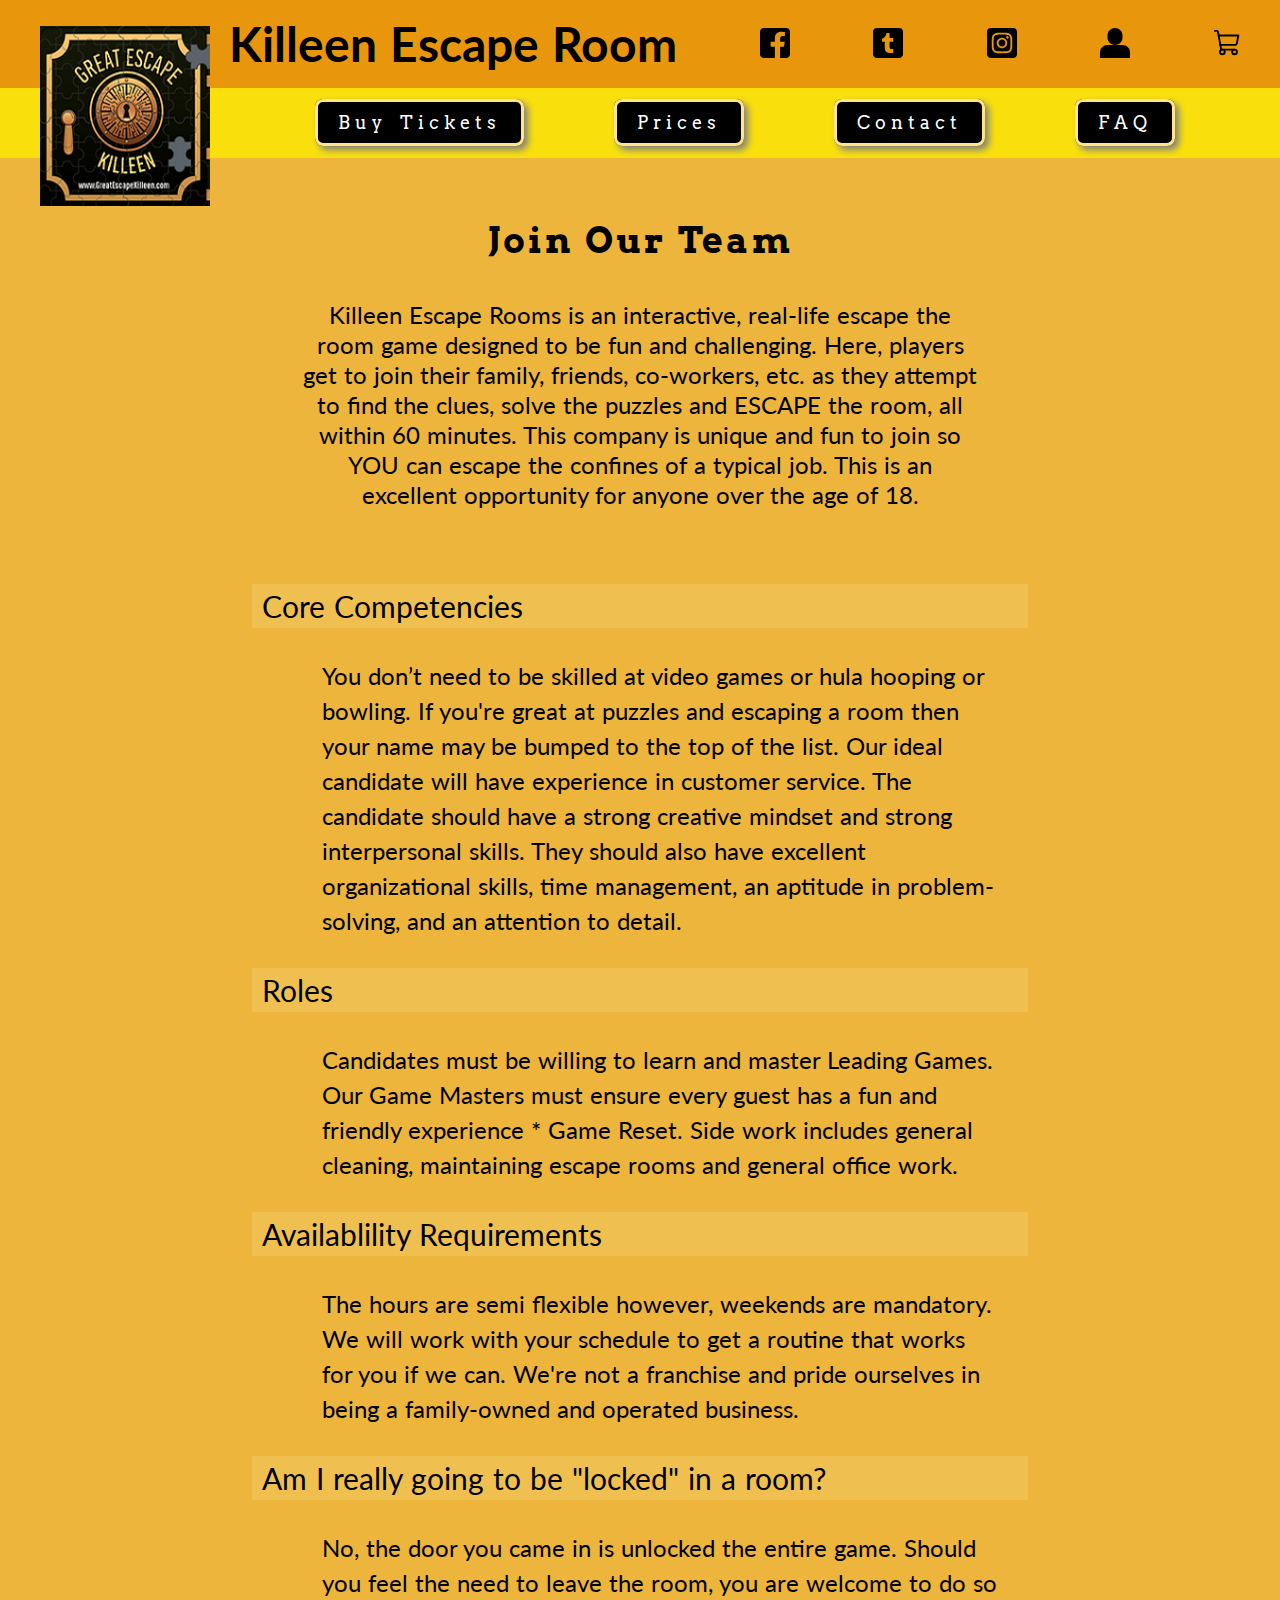
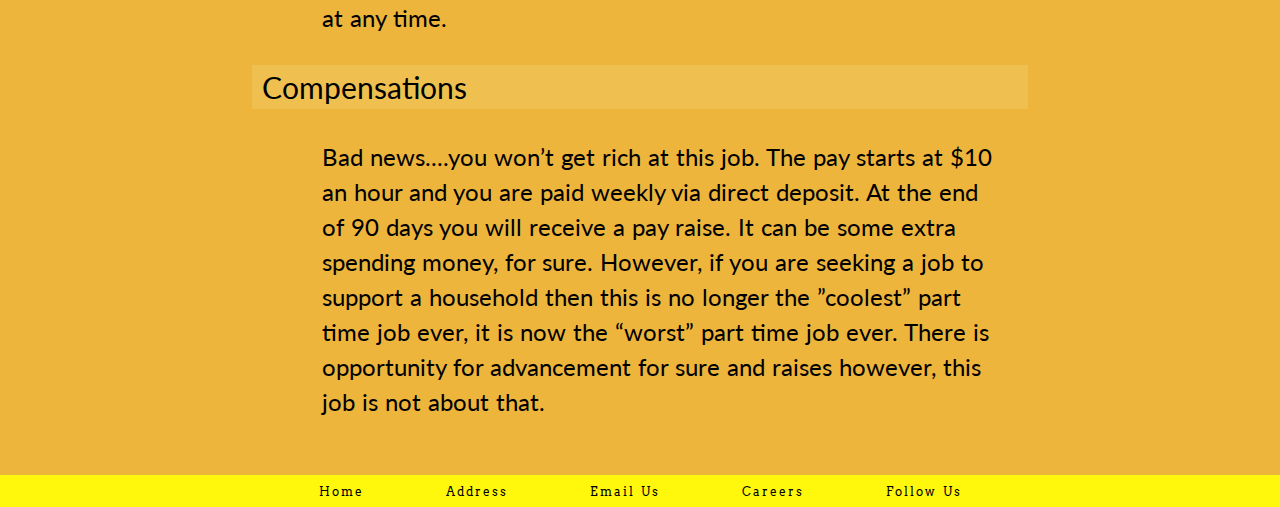
<file: careers.html>
<!DOCTYPE html>
<html lang="en">
  <head>
    <!-- char encoding -->
    <meta charset="utf-8" />
    <meta name="description" content="Career page of Killeen escape room" />

    <title>Careers</title>
    <link rel="stylesheet" href="css/styles.css" />
    <link
      href="https://fonts.googleapis.com/css2?family=Arvo&family=Lato:wght@300&display=swap"
      rel="stylesheet"
    />
  </head>
  <!-- start of the body -->
  <body class="body_content">
    <main>
      <header>
        <div class="nav_icons">
          <!-- This is the title of the webpage in the biggest heading h1 -->
          <div id="hometitle"><h1>Killeen Escape Room</h1></div>
          <!-- icons found on top right of page -->
          <div>
            <img
              class="icons"
              src="Images/facebook.svg"
              alt="icon"
              width="30"
              height="30"
            />
          </div>
          <div>
            <img
              class="icons"
              src="Images/twitter.svg"
              alt="icon"
              width="30"
              height="30"
            />
          </div>
          <div>
            <img
              class="icons"
              src="Images/instagram.svg"
              alt="icon"
              width="30"
              height="30"
            />
          </div>
          <div>
            <img
              class="icons"
              src="Images/login.svg"
              alt="icon"
              width="30"
              height="30"
            />
          </div>
          <div>
            <img
              class="icons"
              src="Images/cart.svg"
              alt="icon"
              width="30"
              height="30"
            />
          </div>
        </div>

        <!--unordered list of links to navigate within the website -->
        <nav>
          <div id="imagediv">
            <a href="index.html">
              <img
                id="logoimage"
                src="Images/great_escape_logo.png"
                alt="icon"
                width="180"
                height="175"
            /></a>
          </div>
          <ul>
            <!-- <li>
              <a href="index.html" title="link to same directory">Home</a>
            </li> -->
            <li>
              <a href="buytickets.html" title="link up one directory"
                >Buy Tickets</a
              >
            </li>
            <li>
              <a href="prices.html" title="link up one directory">Prices</a>
            </li>
            <li>
              <!-- link will open email application on computer-->
              <a href="contact.html" title="link up one directory">Contact</a>
            </li>
            <li>
              <a href="faq.html" title="link up one directory">FAQ</a>
            </li>
          </ul>
        </nav>
      </header>
      <section>
        <h2>Join Our Team</h2>
        <p id="career_paragraph">
          Killeen Escape Rooms is an interactive, real-life escape the room game
          designed to be fun and challenging. Here, players get to join their
          family, friends, co-workers, etc. as they attempt to find the clues,
          solve the puzzles and ESCAPE the room, all within 60 minutes. This
          company is unique and fun to join so YOU can escape the confines of a
          typical job. This is an excellent opportunity for anyone over the age
          of 18.
        </p>

        <dl>
          <dt>Core Competencies</dt>
          <dd>
            You don’t need to be skilled at video games or hula hooping or
            bowling. If you're great at puzzles and escaping a room then your
            name may be bumped to the top of the list. Our ideal candidate will
            have experience in customer service. The candidate should have a
            strong creative mindset and strong interpersonal skills. They should
            also have excellent organizational skills, time management, an
            aptitude in problem-solving, and an attention to detail.
          </dd>

          <dt>Roles</dt>
          <dd>
            Candidates must be willing to learn and master Leading Games. Our
            Game Masters must ensure every guest has a fun and friendly
            experience * Game Reset. Side work includes general cleaning,
            maintaining escape rooms and general office work.
          </dd>
          <dt>Availablility Requirements</dt>
          <dd>
            The hours are semi flexible however, weekends are mandatory. We will
            work with your schedule to get a routine that works for you if we
            can. We're not a franchise and pride ourselves in being a
            family-owned and operated business.
          </dd>
          <dt>Am I really going to be "locked" in a room?</dt>
          <dd>
            No, the door you came in is unlocked the entire game. Should you
            feel the need to leave the room, you are welcome to do so at any
            time.
          </dd>
          <dt>Compensations</dt>
          <dd>
            Bad news....you won’t get rich at this job. The pay starts at $10 an
            hour and you are paid weekly via direct deposit. At the end of 90
            days you will receive a pay raise. It can be some extra spending
            money, for sure. However, if you are seeking a job to support a
            household then this is no longer the ”coolest” part time job ever,
            it is now the “worst” part time job ever. There is opportunity for
            advancement for sure and raises however, this job is not about that.
          </dd>
        </dl>
      </section>
    </main>
    <!-- footer for whole site -->
    <footer class="footer_styles">
      <ul>
        <li>
          <a href="index.html" title="link to same directory">Home</a>
        </li>
        <li>
          <a href="contact.html" title="link to Address">Address</a>
        </li>
        <li>
          <a href="mailto:info@greatescapectx.com" title="link to Contact"
            >Email Us</a
          >
        </li>
        <li>
          <a href="careers.html" title="link to Careers ">Careers</a>
        </li>
        <li>
          <a href="#" title="link to social">Follow Us</a>
        </li>
      </ul>
    </footer>
  </body>
</html>
</file>
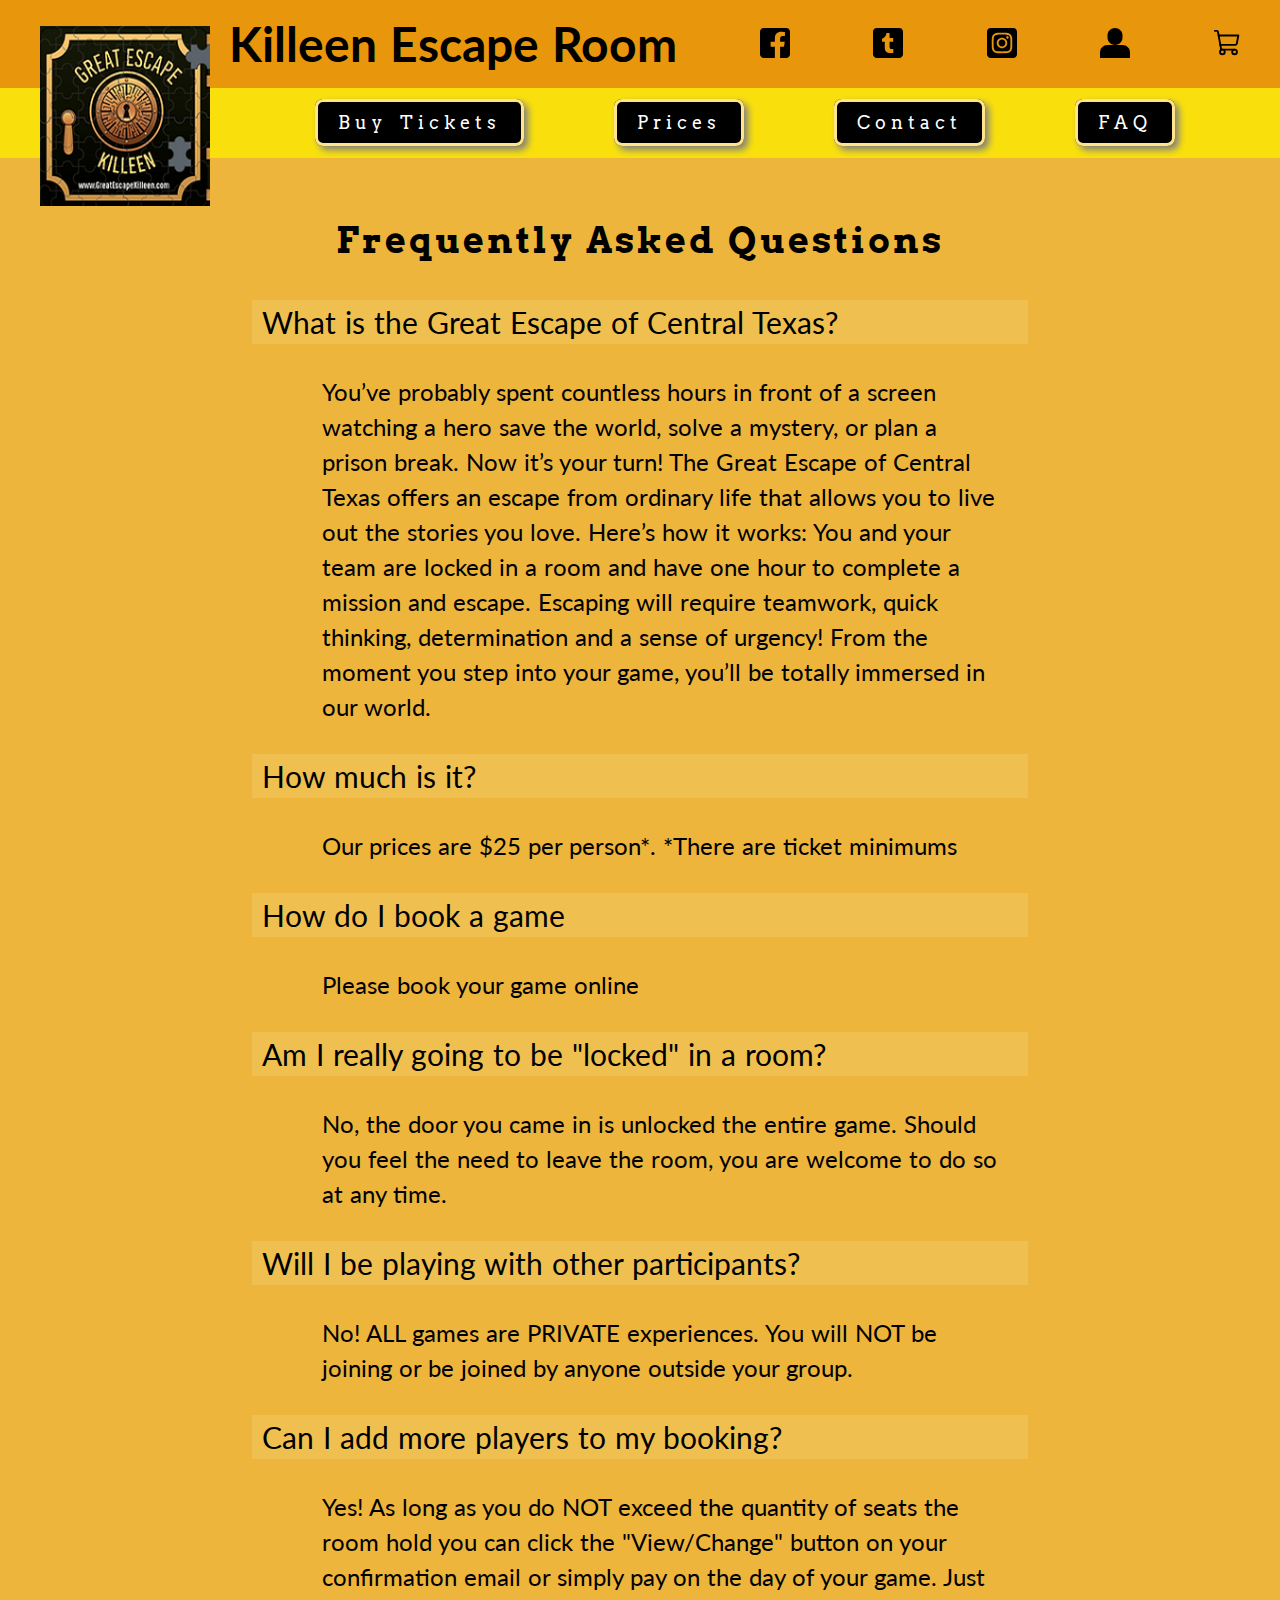
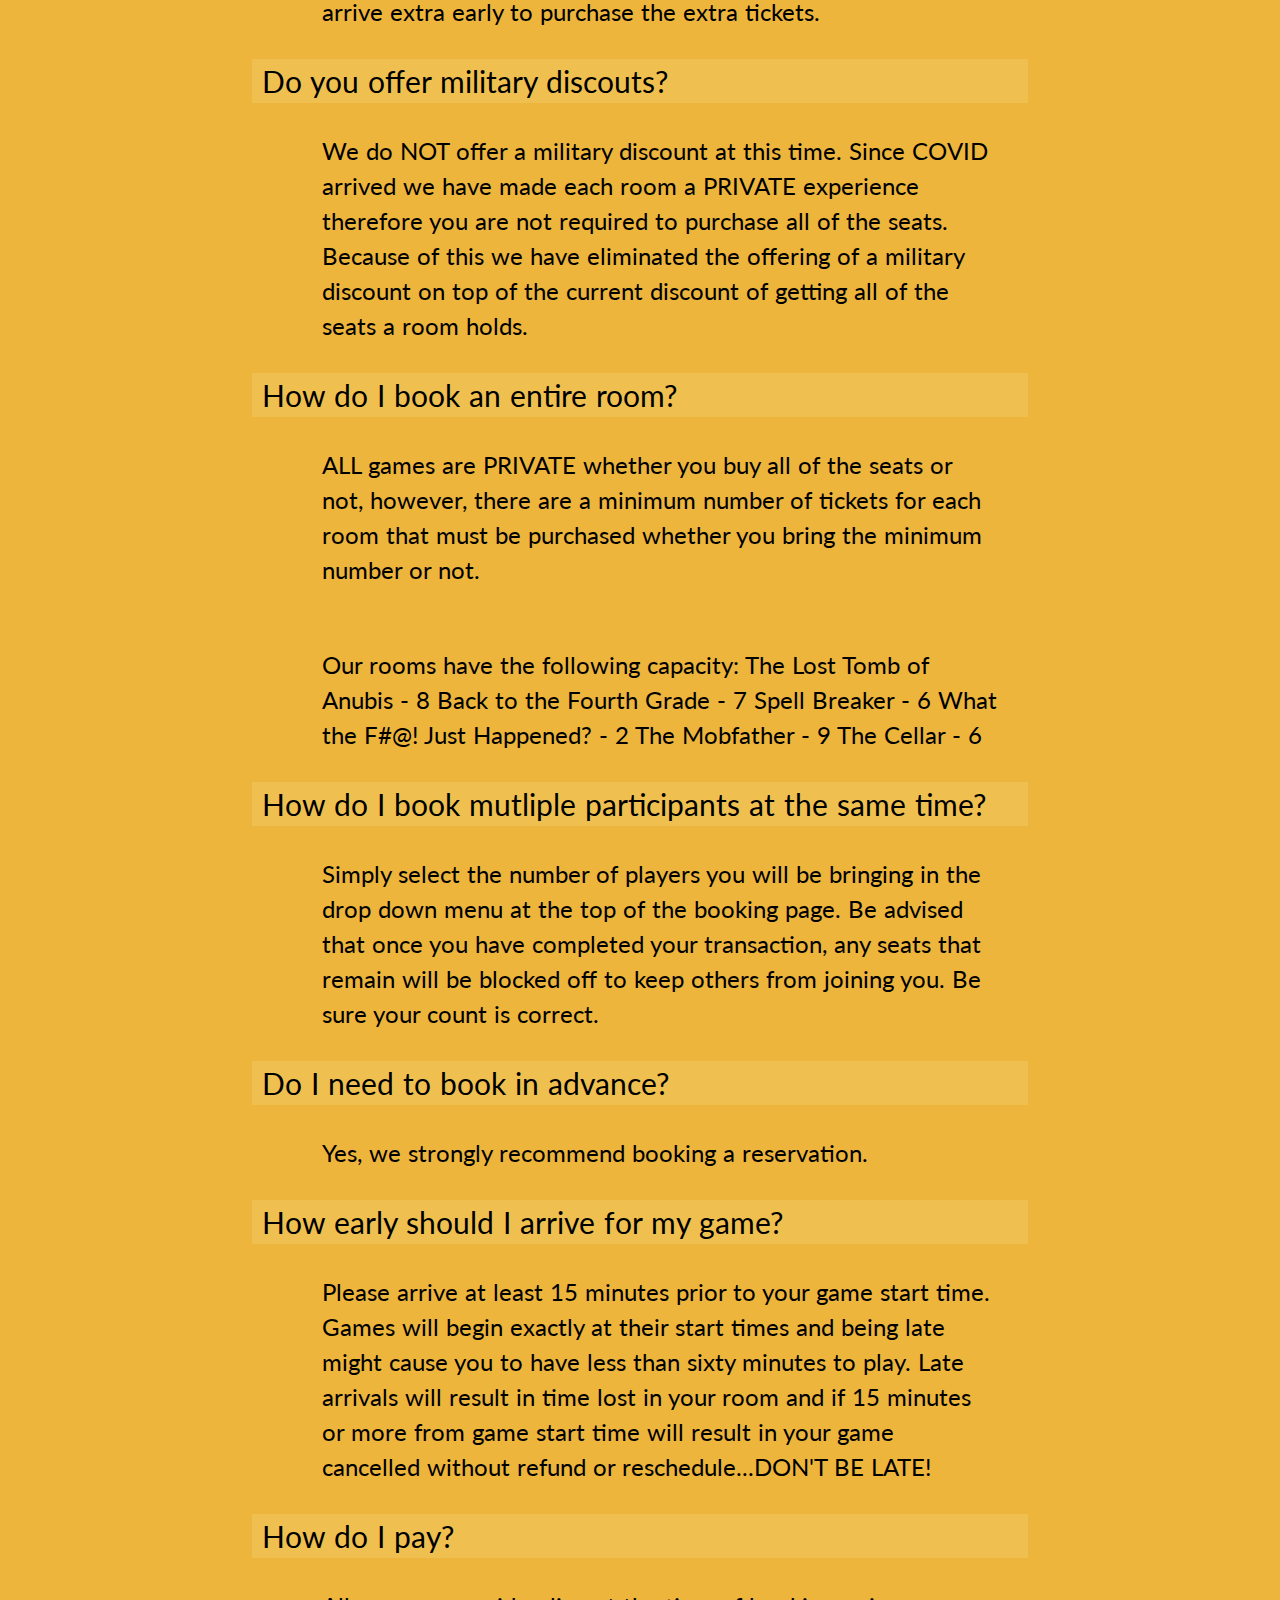
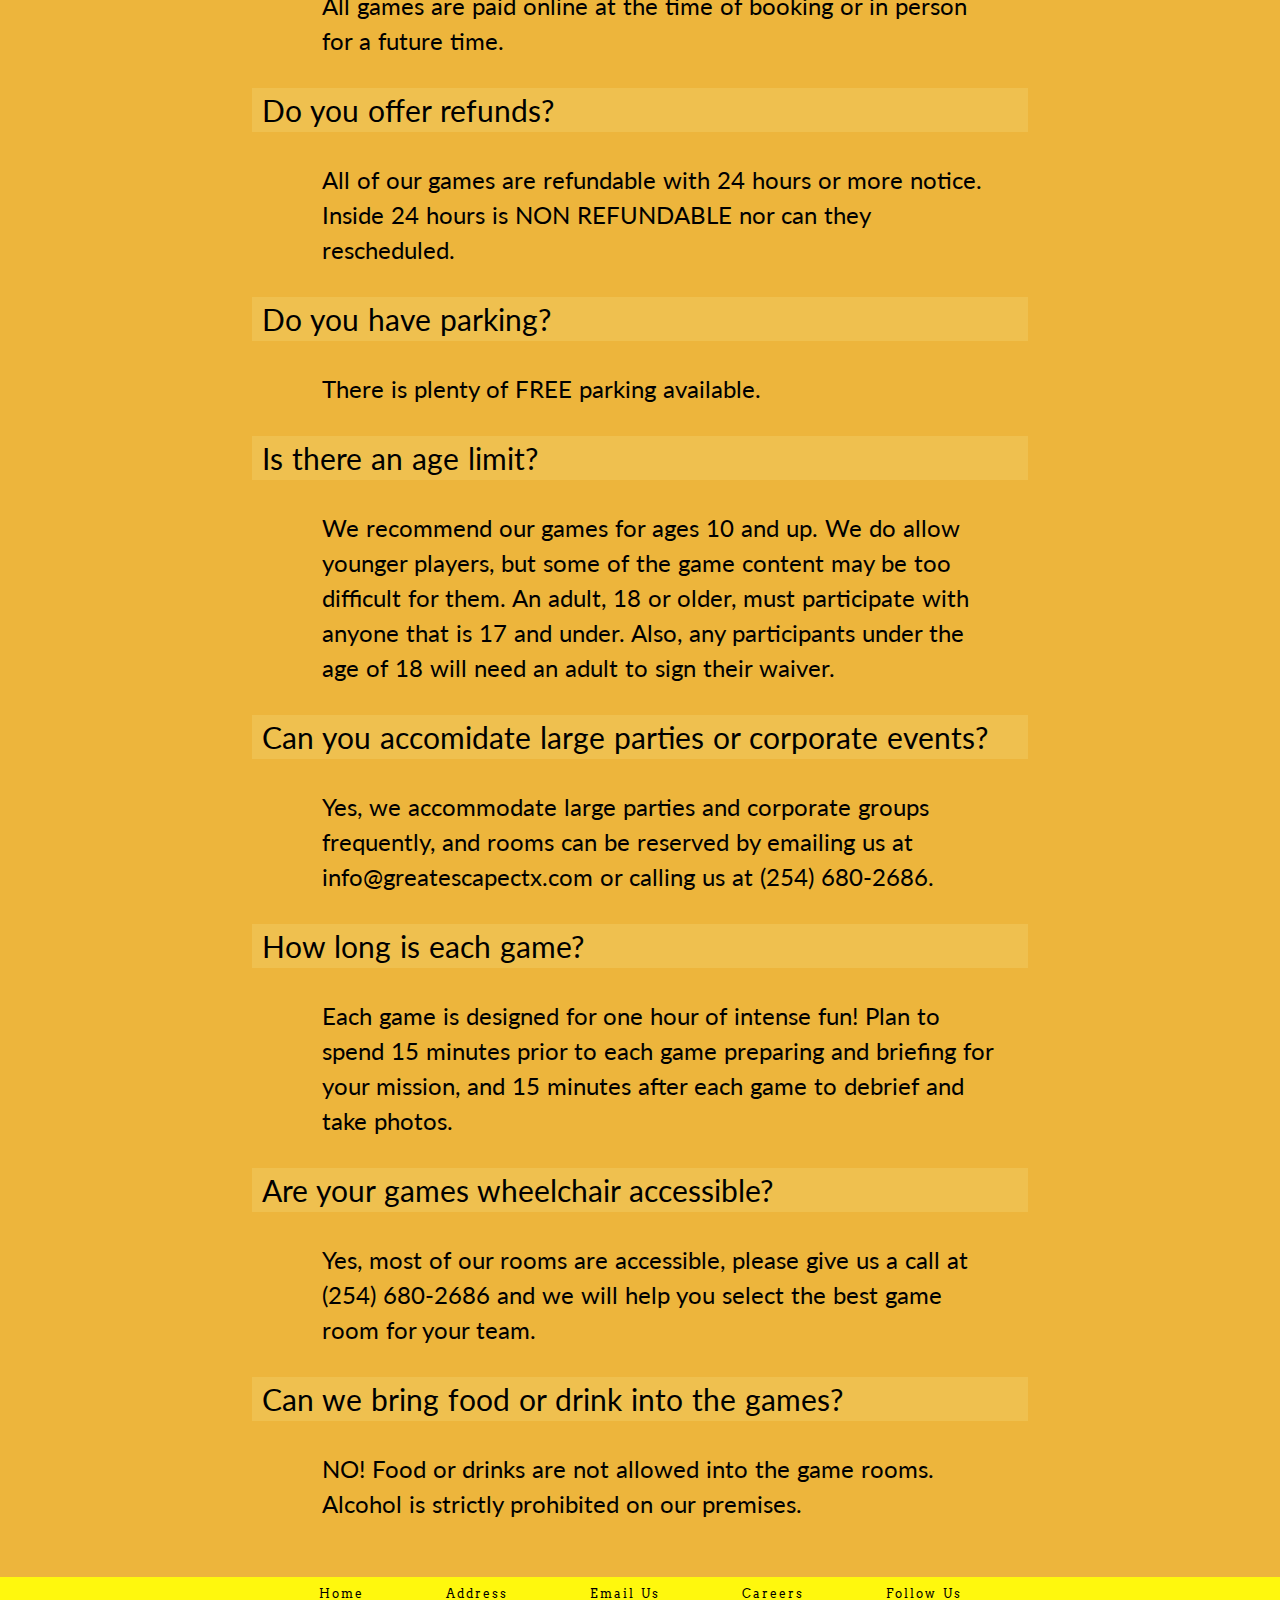
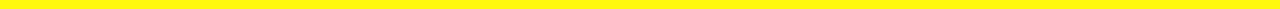
<file: faq.html>
<!DOCTYPE html>
<html lang="en">
  <head>
    <!-- char encoding -->
    <meta charset="utf-8" />
    <meta name="description" content="home page of Killeen escape room" />

    <title>FAQ</title>
    <link rel="stylesheet" href="css/styles.css" />
    <link
      href="https://fonts.googleapis.com/css2?family=Arvo&family=Lato:wght@300&display=swap"
      rel="stylesheet"
    />
  </head>
  <!-- start of the body -->
  <body class="body_content">
    <main>
      <header>
        <div class="nav_icons">
          <!-- This is the title of the webpage in the biggest heading h1 -->
          <div id="hometitle"><h1>Killeen Escape Room</h1></div>
          <!-- icons found on top right of page -->
          <div>
            <img
              class="icons"
              src="Images/facebook.svg"
              alt="icon"
              width="30"
              height="30"
            />
          </div>
          <div>
            <img
              class="icons"
              src="Images/twitter.svg"
              alt="icon"
              width="30"
              height="30"
            />
          </div>
          <div>
            <img
              class="icons"
              src="Images/instagram.svg"
              alt="icon"
              width="30"
              height="30"
            />
          </div>
          <div>
            <img
              class="icons"
              src="Images/login.svg"
              alt="icon"
              width="30"
              height="30"
            />
          </div>
          <div>
            <img
              class="icons"
              src="Images/cart.svg"
              alt="icon"
              width="30"
              height="30"
            />
          </div>
        </div>

        <!--unordered list of links to navigate within the website -->
        <nav>
          <div id="imagediv">
            <a href="index.html">
              <img
                id="logoimage"
                src="Images/great_escape_logo.png"
                alt="icon"
                width="180"
                height="175"
            /></a>
          </div>
          <ul>
            <!-- <li>
              <a href="index.html" title="link to same directory">Home</a>
            </li> -->
            <li>
              <a href="buytickets.html" title="link up one directory"
                >Buy Tickets</a
              >
            </li>
            <li>
              <a href="prices.html" title="link up one directory">Prices</a>
            </li>
            <li>
              <!-- link will open email application on computer-->
              <a href="contact.html" title="link up one directory">Contact</a>
            </li>
            <li>
              <a href="faq.html" title="link up one directory">FAQ</a>
            </li>
          </ul>
        </nav>
      </header>
      <section>
        <h2>Frequently Asked Questions</h2>

        <dl>
          <dt>What is the Great Escape of Central Texas?</dt>
          <dd>
            You’ve probably spent countless hours in front of a screen watching
            a hero save the world, solve a mystery, or plan a prison break. Now
            it’s your turn! The Great Escape of Central Texas offers an escape
            from ordinary life that allows you to live out the stories you love.
            Here’s how it works: You and your team are locked in a room and have
            one hour to complete a mission and escape. Escaping will require
            teamwork, quick thinking, determination and a sense of urgency! From
            the moment you step into your game, you’ll be totally immersed in
            our world.
          </dd>
          <dt>How much is it?</dt>
          <dd>Our prices are $25 per person*. *There are ticket minimums</dd>
          <dt>How do I book a game</dt>
          <dd>Please book your game online</dd>
          <dt>Am I really going to be "locked" in a room?</dt>
          <dd>
            No, the door you came in is unlocked the entire game. Should you
            feel the need to leave the room, you are welcome to do so at any
            time.
          </dd>
          <dt>Will I be playing with other participants?</dt>
          <dd>
            No! ALL games are PRIVATE experiences. You will NOT be joining or be
            joined by anyone outside your group.
          </dd>
          <dt>Can I add more players to my booking?</dt>
          <dd>
            Yes! As long as you do NOT exceed the quantity of seats the room
            hold you can click the "View/Change" button on your confirmation
            email or simply pay on the day of your game. Just arrive extra early
            to purchase the extra tickets.
          </dd>
          <dt>Do you offer military discouts?</dt>
          <dd>
            We do NOT offer a military discount at this time. Since COVID
            arrived we have made each room a PRIVATE experience therefore you
            are not required to purchase all of the seats. Because of this we
            have eliminated the offering of a military discount on top of the
            current discount of getting all of the seats a room holds.
          </dd>
          <dt>How do I book an entire room?</dt>
          <dd>
            ALL games are PRIVATE whether you buy all of the seats or not,
            however, there are a minimum number of tickets for each room that
            must be purchased whether you bring the minimum number or not.
          </dd>
          <dd>
            Our rooms have the following capacity: The Lost Tomb of Anubis - 8
            Back to the Fourth Grade - 7 Spell Breaker - 6 What the F#@! Just
            Happened? - 2 The Mobfather - 9 The Cellar - 6
          </dd>
          <dt>How do I book mutliple participants at the same time?</dt>
          <dd>
            Simply select the number of players you will be bringing in the drop
            down menu at the top of the booking page. Be advised that once you
            have completed your transaction, any seats that remain will be
            blocked off to keep others from joining you. Be sure your count is
            correct.
          </dd>
          <dt>Do I need to book in advance?</dt>
          <dd>Yes, we strongly recommend booking a reservation.</dd>
          <dt>How early should I arrive for my game?</dt>
          <dd>
            Please arrive at least 15 minutes prior to your game start time.
            Games will begin exactly at their start times and being late might
            cause you to have less than sixty minutes to play. Late arrivals
            will result in time lost in your room and if 15 minutes or more from
            game start time will result in your game cancelled without refund or
            reschedule...DON'T BE LATE!
          </dd>
          <dt>How do I pay?</dt>
          <dd>
            All games are paid online at the time of booking or in person for a
            future time.
          </dd>
          <dt>Do you offer refunds?</dt>
          <dd>
            All of our games are refundable with 24 hours or more notice. Inside
            24 hours is NON REFUNDABLE nor can they rescheduled.
          </dd>
          <dt>Do you have parking?</dt>
          <dd>There is plenty of FREE parking available.</dd>
          <dt>Is there an age limit?</dt>
          <dd>
            We recommend our games for ages 10 and up. We do allow younger
            players, but some of the game content may be too difficult for them.
            An adult, 18 or older, must participate with anyone that is 17 and
            under. Also, any participants under the age of 18 will need an adult
            to sign their waiver.
          </dd>
          <dt>Can you accomidate large parties or corporate events?</dt>
          <dd>
            Yes, we accommodate large parties and corporate groups frequently,
            and rooms can be reserved by emailing us at info@greatescapectx.com
            or calling us at (254) 680-2686.
          </dd>
          <dt>How long is each game?</dt>
          <dd>
            Each game is designed for one hour of intense fun! Plan to spend 15
            minutes prior to each game preparing and briefing for your mission,
            and 15 minutes after each game to debrief and take photos.
          </dd>
          <dt>Are your games wheelchair accessible?</dt>
          <dd>
            Yes, most of our rooms are accessible, please give us a call at
            (254) 680-2686 and we will help you select the best game room for
            your team.
          </dd>
          <dt>Can we bring food or drink into the games?</dt>
          <dd>
            NO! Food or drinks are not allowed into the game rooms. Alcohol is
            strictly prohibited on our premises.
          </dd>
        </dl>
      </section>
    </main>
    <!-- footer for whole site -->
    <footer class="footer_styles">
      <ul>
        <li>
          <a href="index.html" title="link to same directory">Home</a>
        </li>
        <li>
          <a href="contact.html" title="link to Address">Address</a>
        </li>
        <li>
          <a href="mailto:info@greatescapectx.com" title="link to Contact"
            >Email Us</a
          >
        </li>
        <li>
          <a href="careers.html" title="link to Careers ">Careers</a>
        </li>
        <li>
          <a href="#" title="link to social">Follow Us</a>
        </li>
      </ul>
    </footer>
  </body>
</html>
</file>
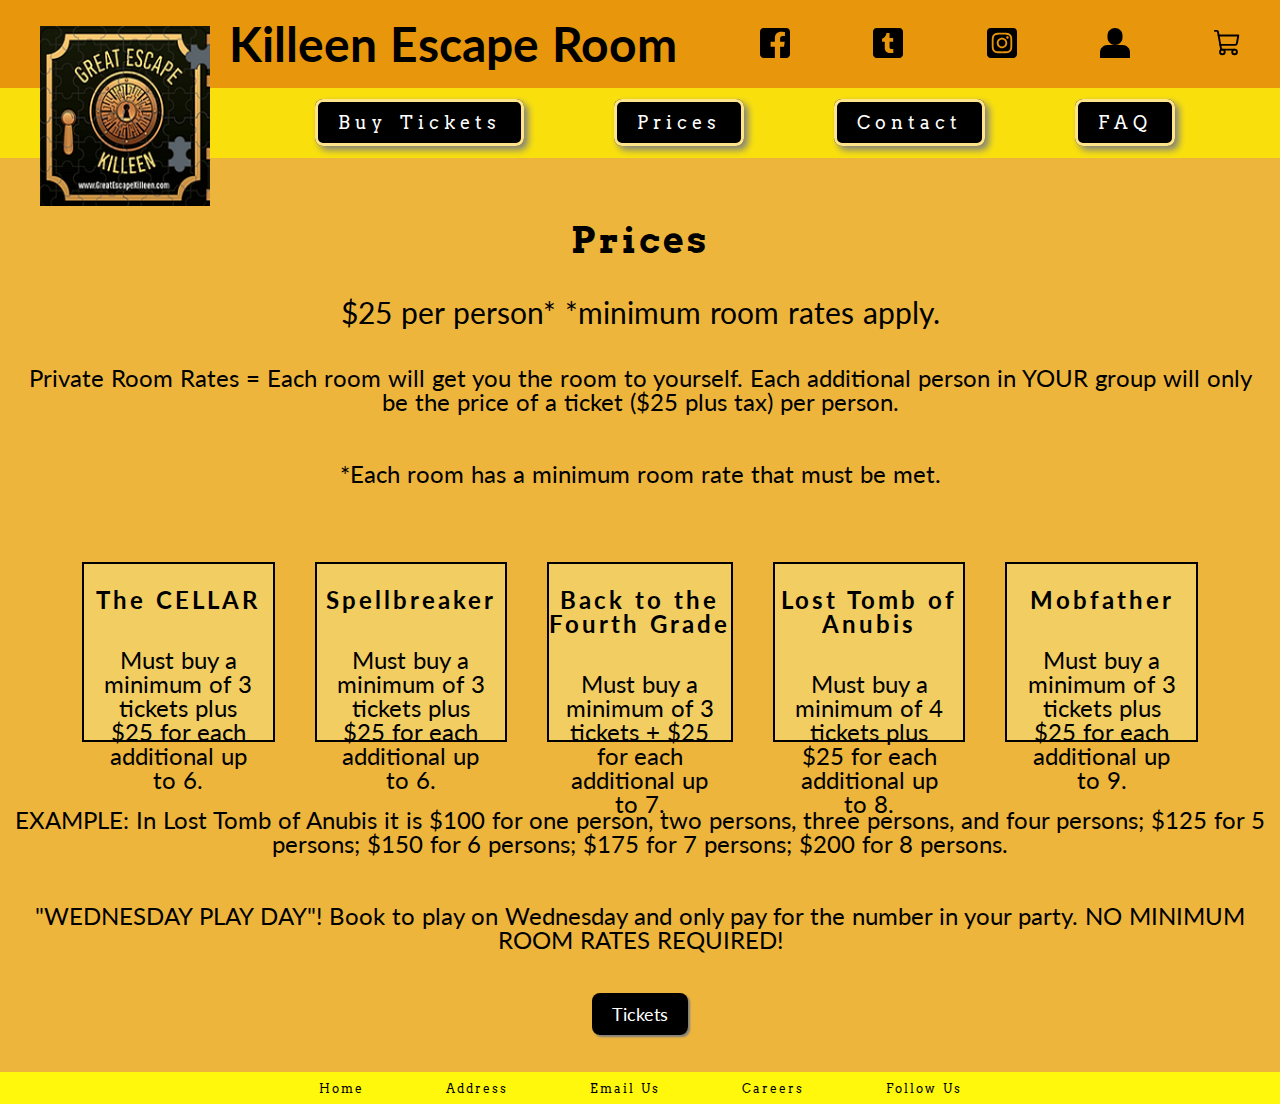
<file: prices.html>
<!DOCTYPE html>
<html lang="en">
  <head>
    <!-- char encoding -->
    <meta charset="utf-8" />
    <meta name="description" content="home page of Killeen escape room" />

    <title>Prices</title>
    <link rel="stylesheet" href="css/styles.css" />
    <link
      href="https://fonts.googleapis.com/css2?family=Arvo&family=Lato:wght@300&display=swap"
      rel="stylesheet"
    />
  </head>
  <!-- start of the body -->
  <body class="body_content">
    <main>
      <header>
        <div class="nav_icons">
          <!-- This is the title of the webpage in the biggest heading h1 -->
          <div id="hometitle"><h1>Killeen Escape Room</h1></div>
          <!-- icons found on top right of page -->
          <div>
            <img
              class="icons"
              src="Images/facebook.svg"
              alt="icon"
              width="30"
              height="30"
            />
          </div>
          <div>
            <img
              class="icons"
              src="Images/twitter.svg"
              alt="icon"
              width="30"
              height="30"
            />
          </div>
          <div>
            <img
              class="icons"
              src="Images/instagram.svg"
              alt="icon"
              width="30"
              height="30"
            />
          </div>
          <div>
            <img
              class="icons"
              src="Images/login.svg"
              alt="icon"
              width="30"
              height="30"
            />
          </div>
          <div>
            <img
              class="icons"
              src="Images/cart.svg"
              alt="icon"
              width="30"
              height="30"
            />
          </div>
        </div>

        <!--unordered list of links to navigate within the website -->
        <nav>
          <div id="imagediv">
            <a href="index.html">
              <img
                id="logoimage"
                src="Images/great_escape_logo.png"
                alt="icon"
                width="180"
                height="175"
            /></a>
          </div>
          <ul>
            <!-- <li>
              <a href="index.html" title="link to same directory">Home</a>
            </li> -->
            <li>
              <a href="buytickets.html" title="link up one directory"
                >Buy Tickets</a
              >
            </li>
            <li>
              <a href="prices.html" title="link up one directory">Prices</a>
            </li>
            <li>
              <!-- link will open email application on computer-->
              <a href="contact.html" title="link up one directory">Contact</a>
            </li>
            <li>
              <a href="faq.html" title="link up one directory">FAQ</a>
            </li>
          </ul>
        </nav>
      </header>
      <section>
        <h2>Prices</h2>
        <p id="prices-subtitle">$25 per person* *minimum room rates apply.</p>
        <p class="prices-paragraphs2">
          Private Room Rates = Each room will get you the room to yourself. Each
          additional person in YOUR group will only be the price of a ticket
          ($25 plus tax) per person.
        </p>
        <p class="prices-paragraphs2">
          *Each room has a minimum room rate that must be met.
        </p>
        <div class="prices_div">
          <div class="prices_div2">
            <p class="prices-paragraphs">The CELLAR</p>
            <p class="prices-paragraphs2">
              Must buy a minimum of 3 tickets plus $25 for each additional up to
              6.
            </p>
          </div>
          <div class="prices_div2">
            <p class="prices-paragraphs">Spellbreaker</p>
            <p class="prices-paragraphs2">
              Must buy a minimum of 3 tickets plus $25 for each additional up to
              6.
            </p>
          </div>
          <div class="prices_div2">
            <p class="prices-paragraphs">Back to the Fourth Grade</p>
            <p class="prices-paragraphs2">
              Must buy a minimum of 3 tickets + $25 for each additional up to 7.
            </p>
          </div>
          <div class="prices_div2">
            <p class="prices-paragraphs">Lost Tomb of Anubis</p>
            <p class="prices-paragraphs2">
              Must buy a minimum of 4 tickets plus $25 for each additional up to
              8.
            </p>
          </div>
          <div class="prices_div2">
            <p class="prices-paragraphs">Mobfather</p>
            <p class="prices-paragraphs2">
              Must buy a minimum of 3 tickets plus $25 for each additional up to
              9.
            </p>
          </div>
        </div>
        <p class="prices-paragraphs2">
          EXAMPLE: In Lost Tomb of Anubis it is $100 for one person, two
          persons, three persons, and four persons; $125 for 5 persons; $150 for
          6 persons; $175 for 7 persons; $200 for 8 persons.
        </p>
        <p class="prices-paragraphs2">
          "WEDNESDAY PLAY DAY"! Book to play on Wednesday and only pay for the
          number in your party. NO MINIMUM ROOM RATES REQUIRED!
        </p>
        <p class="prices-paragraphs2">
          <a id="prices-link" href="buytickets.html" title="buy tickets"
            >Tickets</a
          >
        </p>
      </section>
    </main>
    <!-- footer for whole site -->
    <footer class="footer_styles">
      <ul>
        <li>
          <a href="index.html" title="link to same directory">Home</a>
        </li>
        <li>
          <a href="contact.html" title="link to Address">Address</a>
        </li>
        <li>
          <a href="mailto:info@greatescapectx.com" title="link to Contact"
            >Email Us</a
          >
        </li>
        <li>
          <a href="careers.html" title="link to Careers ">Careers</a>
        </li>
        <li>
          <a href="#" title="link to social">Follow Us</a>
        </li>
      </ul>
    </footer>
  </body>
</html>
</file>
<file: css/styles.css>
/* Color Scheme
#FFF80D - yellow color
#E8960C - orange background
#0007B3 - blue 
#F2D36B - yellow text color
#FFE48A
#A68C38
*/

.body_content{
    background-color: #E8960C;
    margin-inline:auto;
    /* min-width: 1080px;
    max-width: 1224px; */
    font-size: 24px;
    font-family: 'Lato', sans-serif;
    word-spacing: 1px;
    line-height: 24px;
    margin-right:auto;
    margin-left:auto;
    margin-top:0;
    margin-bottom:0;
    Padding:0px;
    
}

section{
    background-color: RGB(242, 211, 107, 0.5);
    padding: 2px;
    min-height: 910px;
    height: 100%;
  
}
/* text elements */

h2{
    font-family:'Arvo', serif;
    font-size: 36px;
    padding-top: 30px;
    padding-bottom: 10px;
    text-align: center;
    line-height: 40px;
    letter-spacing: 3px;
}

p{
    text-align: center;
    
}
#hometitle{

}


#home_paragraph{
    line-height: 45px;
    font-size: 32px;
    padding: 50px;
}

/* main content */
.home_body{
    background-color: #0007B3;
   margin-top:60px;
   margin-bottom:40px;
    height: 500px;

}
#pictures{
    display: grid;
    justify-content: center;
    width:100%;
    grid-template-columns: 1fr 1fr 1fr;
    margin: 0px;
    margin-left: 0;
    margin-right: 0;
    background-color: black;

    
}

.col{
    margin-inline: auto;
    padding:0px;
    width:100%;
}

.icons{
    width: 30px;
    height:30px;
}

#bigtitle{
    font-family:'Arvo', serif;
    color: #ffe48a;
    font-size: 28px;
    font-weight: bold;
    line-height: 35px;
    text-align: left;
    text-shadow: 4px 4px black;
    padding: 0px;
    letter-spacing: 8px;
}
.nav_icons{
    display:flex;
    gap:10px;
    align-items: center;
    justify-content: end;
    margin-left:35%;
}
#iconcontainer{
    width: 400px;
    display: flex;
    justify-content: space-around;
}
@media only screen and (min-width: 600px){
    .nav_icons{
        display:flex;
        gap:10px;
        align-items: center;
        justify-content:space-around;
        margin-left:15%;
    }
    #bigtitle{
        font-family:'Arvo', serif;
        color: #ffe48a;
        font-size: 40px;
        font-weight: bold;
        line-height: 35px;
        text-align: left;
        text-shadow: 4px 4px black;
        padding: 0px;
        letter-spacing: 5px;
    }
    
}




.home_buttons{
    margin-bottom: 80px;
    padding-top: 50px;
    padding-bottom:40px;
    align-items: center;  
    display: flex;
    justify-content: center;
    width: 100%;
    gap:20px;
}
.center_div{
    text-align: center;
    width: 15%;
}
.center_div img{
    width: 100%;
    height: auto;
}
.home-paragraphs{
    text-align: center;
    font-family: 'Arvo', serif;
    font-size: 14px;
    color:#A68C38;
    text-shadow: 2px 2px black;
}


@media only screen and (min-width: 600px){
    .home-paragraphs{
        text-align: center;
        font-family: 'Arvo', serif;
        font-size: 28px;
        color:#A68C38;
        text-shadow: 2px 2px black;
    }
}









.homeimages{
    width:100%;
    height: auto;
}

.home_link{
    font-family:'Arvo', serif;
    color:white;
    border-radius: 10px;
    background-color: black;
    text-decoration: none;
    justify-content: center;
    padding: 20px;
    border: 3px solid wheat;

}

.home_link:hover{
    opacity: 50%;
   
}


#home_reservelink{
    text-align: center;
    margin-top: 60px;
    
}


/* ---------navigation bar --------------*/
nav{
    background-color: rgba(255, 248, 13 ,.75);
    display: flex;

    align-items: center;
    height: 70px;
}

#imagediv{
    width:196px;
    height:195px;
    margin-left: 40px;
}



/* @media only screen and (max-width: 800){
    #logoimage{
        width:100px;
        height:105px;
    }
}
@media only screen and (min-width: 800)and (max-width: 1320){
    #logoimage{
        width:125px;
        height:125px;
    }
}
@media only screen and (min-width: 1320){
    #logoimage{
        width:170px;
        height:180px;
    }
} */

#logoimage{
    width:170px;
    height:180px;
}



nav ul {
    display: flex;
    width:100%;
    justify-content:space-around;
    list-style: none;
    text-align: right;
    padding:0;
    margin-top: 0px;
    margin-bottom: 0px;
    word-spacing: 4px;
    margin-right:60px;
    margin-left:60px;

}
nav ul li{
    font-family:'Arvo', serif;
    font-size: 18px;
    letter-spacing: 5px;
    line-height: 30px;
    text-align:center;
    display: inline-block;
}

nav ul li a{
    text-decoration: none;
    color:white;
    padding-top:8px;
    padding-bottom: 8px;
    padding-left: 20px;
    padding-right:20px;
    border:none;
    padding-top:10px;
    padding-bottom: 10px;
    padding-left: 20px;
    padding-right:20px;
    background-color: black;
    border: 3px solid #ffe48a;
    border-radius: 8px;
    box-shadow: 4px 4px 7px grey;
}

/* mouse goes over link */
nav li a:hover{
        background-color:#F2D36B ;
        font-size: 24px;
        opacity: 60%;
        transition-duration: 0.5s; 
    }

/* when link is clicked */
nav li a:active{
    background-color: #0007B3;
}


/* buy tickets formatting */

.col_buytickets{
    padding-top: 30px;
    padding-bottom: 30px;
    
    
}
.gallery_buytickets{
    display: grid;
    grid-template-columns: 1fr 1fr ;
    grid-template-rows: 2fr 2fr 2fr ;
    text-align: center;
    justify-content: center;
    padding-right: 300px;
    padding-left: 300px;
    min-height: 400px;

}

.img_buytickets{
    background-color:#FFE48A ;
    padding: 10px;
    height: 420px;
    width:245px;
    margin-bottom: 30px;
}


.buytickets_links{
    text-decoration: none;
    color:white;
    background-color: black;
    padding: 10px;
    border-radius: 10px;
    border: solid 2.25px white;
}

.buytickets_links:hover{
    opacity: 50%;
}

.buytickets_titles{
    font-size: 36px;
    font-weight: bold;
    text-shadow: 2px 2px gray;
    width:400px;
    line-height: 45px;
    text-align: center;
    margin: auto;


}
/* prices formatting */
.prices_div{
    display: flex;  
    gap:40px;
    padding-top: 40px;
    padding-bottom: 30px;
    padding-left: 80px;
    padding-right:80px;
    height:180px;
    
}

.prices_div2{
    background-color:rgba(242, 211, 107 ,.8);
    border: 2px solid black;
   
    
}

#prices-link{
    font-size: 18px;
    background-color: black;
    border-radius: 8px;
    text-decoration: none;
    color:white;
    padding-top:10px;
    padding-bottom: 10px;
    padding-left: 20px;
    padding-right:20px;
    box-shadow: 2px 2px 2px grey;
    

}

#prices-subtitle{
    text-align: center;
    font-size: 30px;
}

.prices-paragraphs{
    font-size: 24px;
    letter-spacing: 3px;
    font-weight:bold;
}

.prices-paragraphs2{
    padding: 12px;
}





/* Contact Formatting */
.contact_div{
    display:grid;
    grid-template-columns: 1fr 1fr 1fr;
    padding:20px;
    margin-top:10px;
    margin-bottom:90px;
    margin-left: 100px;
    margin-right:100px;
    height: 200px;
    
    
}
.contact_div2{
    background-color:rgba(242, 211, 107 ,.8);
    margin:40px;
    padding: 40px;
}
.contact_titles{
    font-size: 28px;
    font-weight: bold; 
}

#contact_map{
   text-align: center;
   padding: 80px;
}
/* FAQ Page formatting */
dl{
    
    padding-right: 250px;
    padding-left: 250px
}
dt{
    font-size: 30px;
    padding-left: 10px;
    padding-top: 10px;
    padding-bottom: 10px;
    background-color: rgba(242, 211, 107 ,.4);
}
dd{
    padding:30px;
    font-size: 24px;
    line-height: 35px;
}

/* career formatting */
#career_paragraph{
    font-size: 24px;
    padding-left:300px;
    padding-right:300px;
    padding-bottom: 50px;
    line-height: 30px;
    
}

/* footer for whole site */
footer{
    background-color:#FFF80D;
    position: relative;
    bottom: 0;
    width: 100%;

}

.footer_styles ul{
    list-style: none;
    text-align: center;
    padding:0;
    margin-top: 0px;
    margin-bottom: 0px;
    word-spacing: 12px;
}

.footer_styles ul li{
    font-family:'Arvo', serif;
    font-size: 12px;
    letter-spacing: 5px;
    line-height: 10px;
    text-align:center;
    display: inline-block;
    border:none;
    padding-top:10px;
    padding-bottom: 10px;
    padding-left: 32px;
    padding-right:32px;
    
}
.footer_styles ul li a{
    text-decoration: none;
    word-spacing: 1px;
    letter-spacing: 2px;
    color:black;
}
</file>
